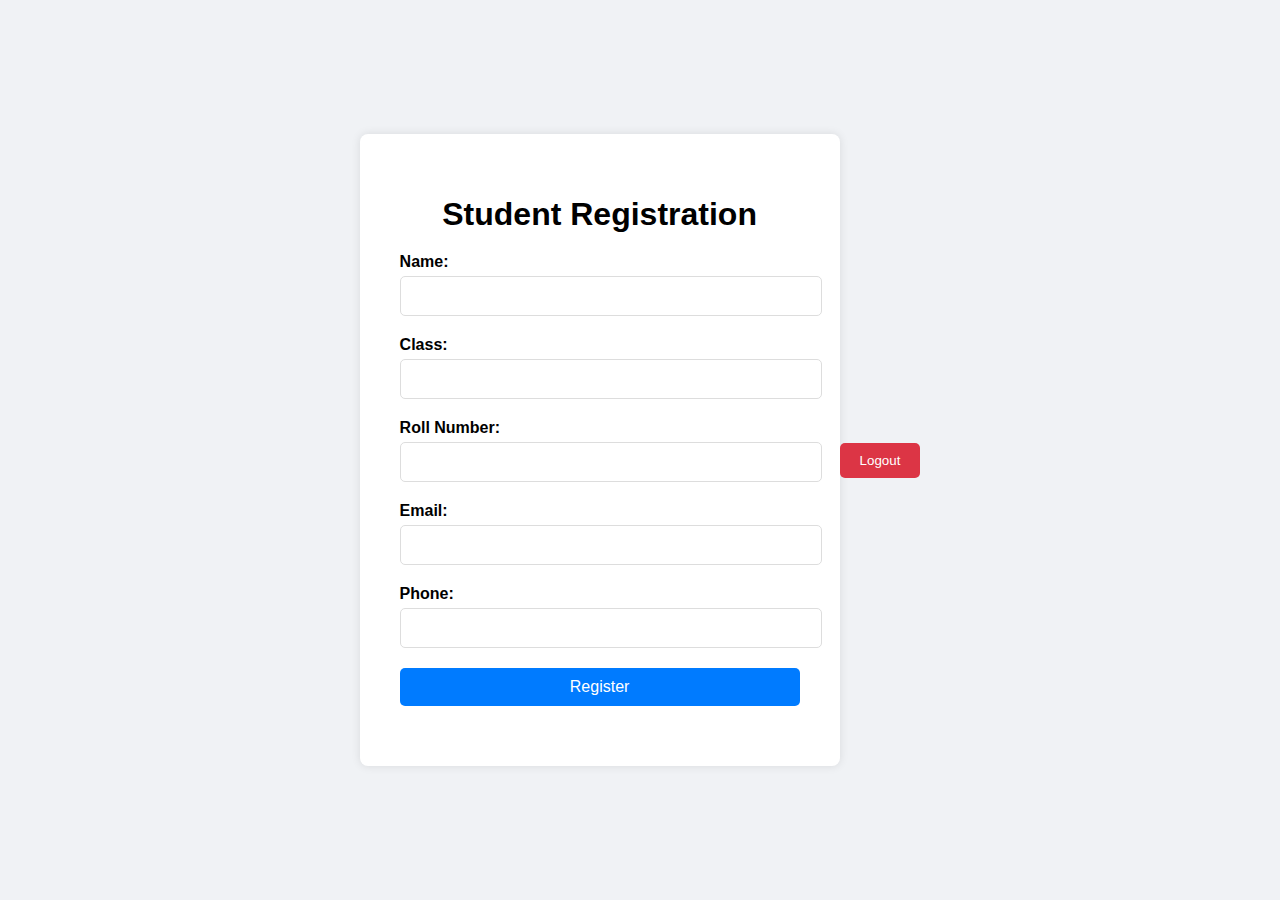
<file: templates/index.html>
<!DOCTYPE html>
<html lang="en">
<head>
    <meta charset="UTF-8">
    <meta name="viewport" content="width=device-width, initial-scale=1.0">
    <title>Student Registration</title>
    <style>
        body {
            font-family: Arial, sans-serif;
            background-color: #f0f2f5;
            display: flex;
            justify-content: center;
            align-items: center;
            height: 100vh;
            margin: 0;
        }

        .container {
            background-color: #fff;
            border-radius: 8px;
            box-shadow: 0 0 10px rgba(0, 0, 0, 0.1);
            padding: 40px;
            width: 400px;
        }

        .container h1 {
            text-align: center;
            margin-bottom: 20px;
        }

        .form-group {
            margin-bottom: 20px;
        }

        .form-group label {
            display: block;
            font-weight: bold;
            margin-bottom: 5px;
        }

        .form-group input {
            width: 100%;
            padding: 10px;
            font-size: 16px;
            border-radius: 5px;
            border: 1px solid #ddd;
        }

        .form-group button {
            width: 100%;
            padding: 10px;
            font-size: 16px;
            border: none;
            border-radius: 5px;
            background-color: #007bff;
            color: #fff;
            cursor: pointer;
        }

        .form-group button:hover {
            background-color: #0056b3;
        }

        /* Logout button style */
        .logout-btn {
            margin-top: 20px;
            text-align: center;
        }

        .logout-btn button {
            padding: 10px 20px;
            background-color: #dc3545;
            color: #fff;
            border: none;
            border-radius: 5px;
            cursor: pointer;
        }

        .logout-btn button:hover {
            background-color: #c82333;
        }
    </style>
</head>
<body>
    <div class="container">
        <h1>Student Registration</h1>
        <form action="/register" method="post">
            <div class="form-group">
                <label for="name">Name:</label>
                <input type="text" id="name" name="name" required>
            </div>
            <div class="form-group">
                <label for="class">Class:</label>
                <input type="text" id="class" name="class" required>
            </div>
            <div class="form-group">
                <label for="roll_number">Roll Number:</label>
                <input type="text" id="roll_number" name="roll_number" required>
            </div>
            <div class="form-group">
                <label for="email">Email:</label>
                <input type="email" id="email" name="email" required>
            </div>
            <div class="form-group">
                <label for="phone">Phone:</label>
                <input type="tel" id="phone" name="phone" required>
            </div>
            <div class="form-group">
                <button type="submit">Register</button>
            </div>
        </form>
    </div>

    <!-- Logout button -->
    <div class="logout-btn">
        <form action="/logout" method="get">
            <button type="submit">Logout</button>
        </form>
    </div>
</body>
</html>
</file>
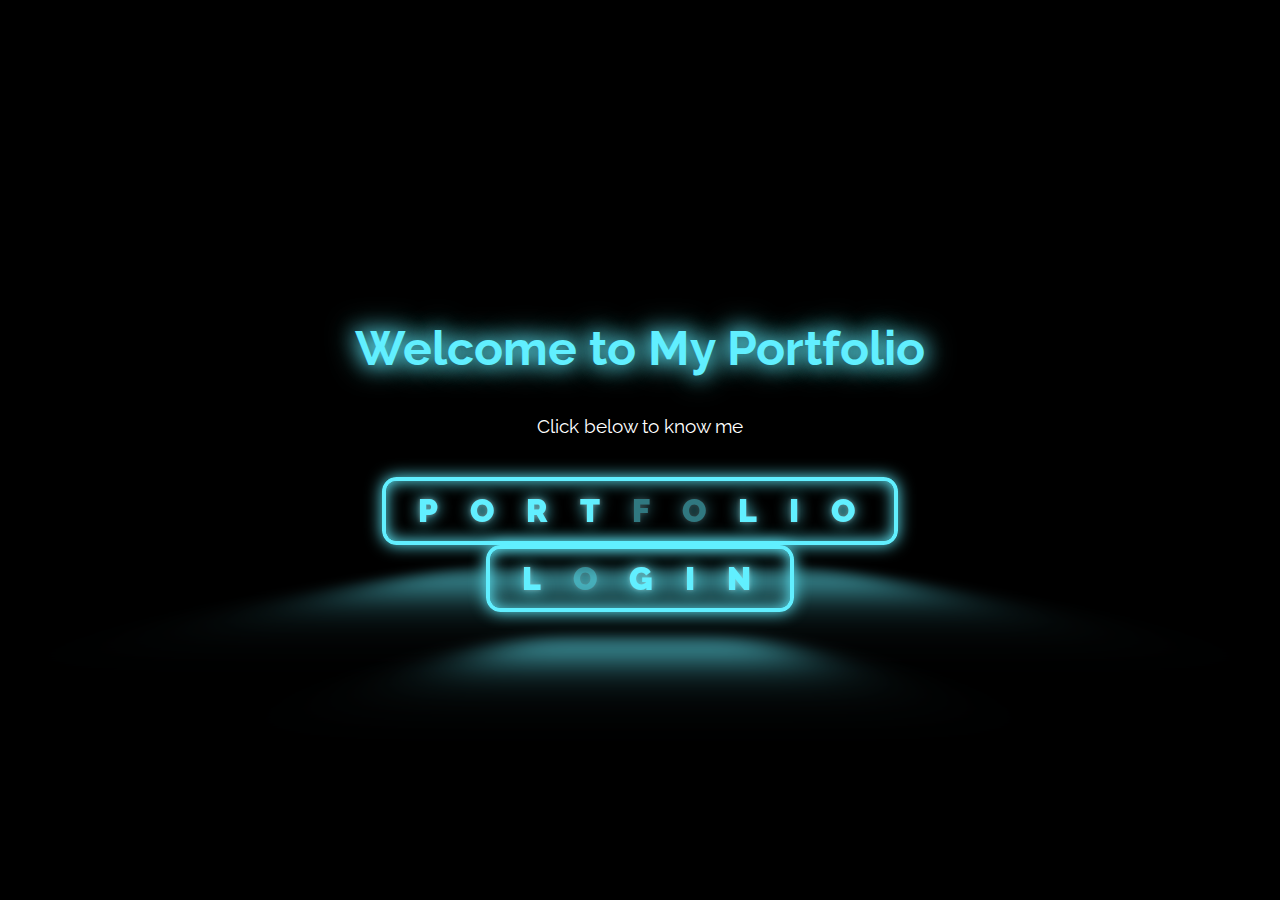
<file: templates/glow.html>
<!DOCTYPE html>
<html lang="en">
<head>
    <meta charset="UTF-8">
    <meta name="viewport" content="width=device-width, initial-scale=1.0">
    <title>Welcome to My Website</title>
    <link rel="preconnect" href="https://fonts.gstatic.com">
    <link rel="stylesheet" href="https://cdnjs.cloudflare.com/ajax/libs/font-awesome/5.15.4/css/all.min.css">
    <link href="https://fonts.googleapis.com/css2?family=Raleway:wght@300;500;600&display=swap" rel="stylesheet">
    <!--Stylesheet-->
    <style media="screen">
        :root {
            --glow-color: hsl(186 100% 69%);
        }

        *,
        *::before,
        *::after {
            box-sizing: border-box;
        }

        html,
        body {
            height: 100%;
            width: 100%;
            overflow: hidden;
            margin: 0;
            padding: 0;
            font-family: 'Raleway', sans-serif;
        }

        body {
            display: flex;
            justify-content: center;
            align-items: center;
            background: black;
            color: white;
            text-align: center;
        }

        .container {
            display: flex;
            flex-direction: column;
            justify-content: center;
            align-items: center;
        }

        h1 {
            font-size: 3em;
            margin-bottom: 20px;
            color: var(--glow-color);
            text-shadow: 0 0 20px var(--glow-color), 0 0 30px var(--glow-color);
        }

        p {
            font-size: 1.2em;
            margin-bottom: 40px;
        }

        .glowing-btn {
            position: relative;
            color: var(--glow-color);
            cursor: pointer;
            padding: 0.35em 1em;
            border: 0.15em solid var(--glow-color);
            border-radius: 0.45em;
            background: none;
            perspective: 2em;
            font-family: "Raleway", sans-serif;
            font-size: 2em;
            font-weight: 900;
            letter-spacing: 1em;

            -webkit-box-shadow: inset 0px 0px 0.5em 0px var(--glow-color),
                0px 0px 0.5em 0px var(--glow-color);
            -moz-box-shadow: inset 0px 0px 0.5em 0px var(--glow-color),
                0px 0px 0.5em 0px var(--glow-color);
            box-shadow: inset 0px 0px 0.5em 0px var(--glow-color),
                0px 0px 0.5em 0px var(--glow-color);
            animation: border-flicker 2s linear infinite;
        }

        .glowing-txt {
            float: left;
            margin-right: -0.8em;
            -webkit-text-shadow: 0 0 0.125em hsl(0 0% 100% / 0.3),
                0 0 0.45em var(--glow-color);
            -moz-text-shadow: 0 0 0.125em hsl(0 0% 100% / 0.3),
                0 0 0.45em var(--glow-color);
            text-shadow: 0 0 0.125em hsl(0 0% 100% / 0.3), 0 0 0.45em var(--glow-color);
            animation: text-flicker 3s linear infinite;
        }

        .faulty-letter {
            opacity: 0.5;
            animation: faulty-flicker 2s linear infinite;
        }

        .glowing-btn::before {
            content: "";
            position: absolute;
            top: 0;
            bottom: 0;
            left: 0;
            right: 0;
            opacity: 0.7;
            filter: blur(1em);
            transform: translateY(120%) rotateX(95deg) scale(1, 0.35);
            background: var(--glow-color);
            pointer-events: none;
        }

        .glowing-btn::after {
            content: "";
            position: absolute;
            top: 0;
            left: 0;
            right: 0;
            bottom: 0;
            opacity: 0;
            z-index: -1;
            background-color: var(--glow-color);
            box-shadow: 0 0 2em 0.2em var(--glow-color);
            transition: opacity 100ms linear;
        }

        .glowing-btn:hover {
            color: rgba(0, 0, 0, 0.8);
            text-shadow: none;
            animation: none;
        }

        .glowing-btn:hover .glowing-txt {
            animation: none;
        }

        .glowing-btn:hover .faulty-letter {
            animation: none;
            text-shadow: none;
            opacity: 1;
        }

        .glowing-btn:hover:before {
            filter: blur(1.5em);
            opacity: 1;
        }

        .glowing-btn:hover:after {
            opacity: 1;
        }

        @keyframes faulty-flicker {
            0% {
                opacity: 0.1;
            }
            2% {
                opacity: 0.1;
            }
            4% {
                opacity: 0.5;
            }
            19% {
                opacity: 0.5;
            }
            21% {
                opacity: 0.1;
            }
            23% {
                opacity: 1;
            }
            80% {
                opacity: 0.5;
            }
            83% {
                opacity: 0.4;
            }

            87% {
                opacity: 1;
            }
        }

        @keyframes text-flicker {
            0% {
                opacity: 0.1;
            }

            2% {
                opacity: 1;
            }

            8% {
                opacity: 0.1;
            }

            9% {
                opacity: 1;
            }

            12% {
                opacity: 0.1;
            }
            20% {
                opacity: 1;
            }
            25% {
                opacity: 0.3;
            }
            30% {
                opacity: 1;
            }

            70% {
                opacity: 0.7;
            }
            72% {
                opacity: 0.2;
            }

            77% {
                opacity: 0.9;
            }
            100% {
                opacity: 0.9;
            }
        }

        @keyframes border-flicker {
            0% {
                opacity: 0.1;
            }
            2% {
                opacity: 1;
            }
            4% {
                opacity: 0.1;
            }

            8% {
                opacity: 1;
            }
            70% {
                opacity: 0.7;
            }
            100% {
                opacity: 1;
            }
        }

        @media only screen and (max-width: 600px) {
            .glowing-btn {
                font-size: 1em;
            }
        }
    </style>
</head>
<body>
    <div class="container">
        <h1>Welcome to My Portfolio</h1>
        <p>Click below to know me</p>
        <a href="https://vijayrajendran.com" target="_blank">
            <button class="glowing-btn"><span class="glowing-txt">PORT<span class="faulty-letter">FO</span>LIO</span></button>
        </a>
        <a href="/login">
            <button class="glowing-btn"><span class="glowing-txt">L<span class="faulty-letter">O</span>GIN</span></button>
        </a>
    </div>
</body>
</html>
</file>
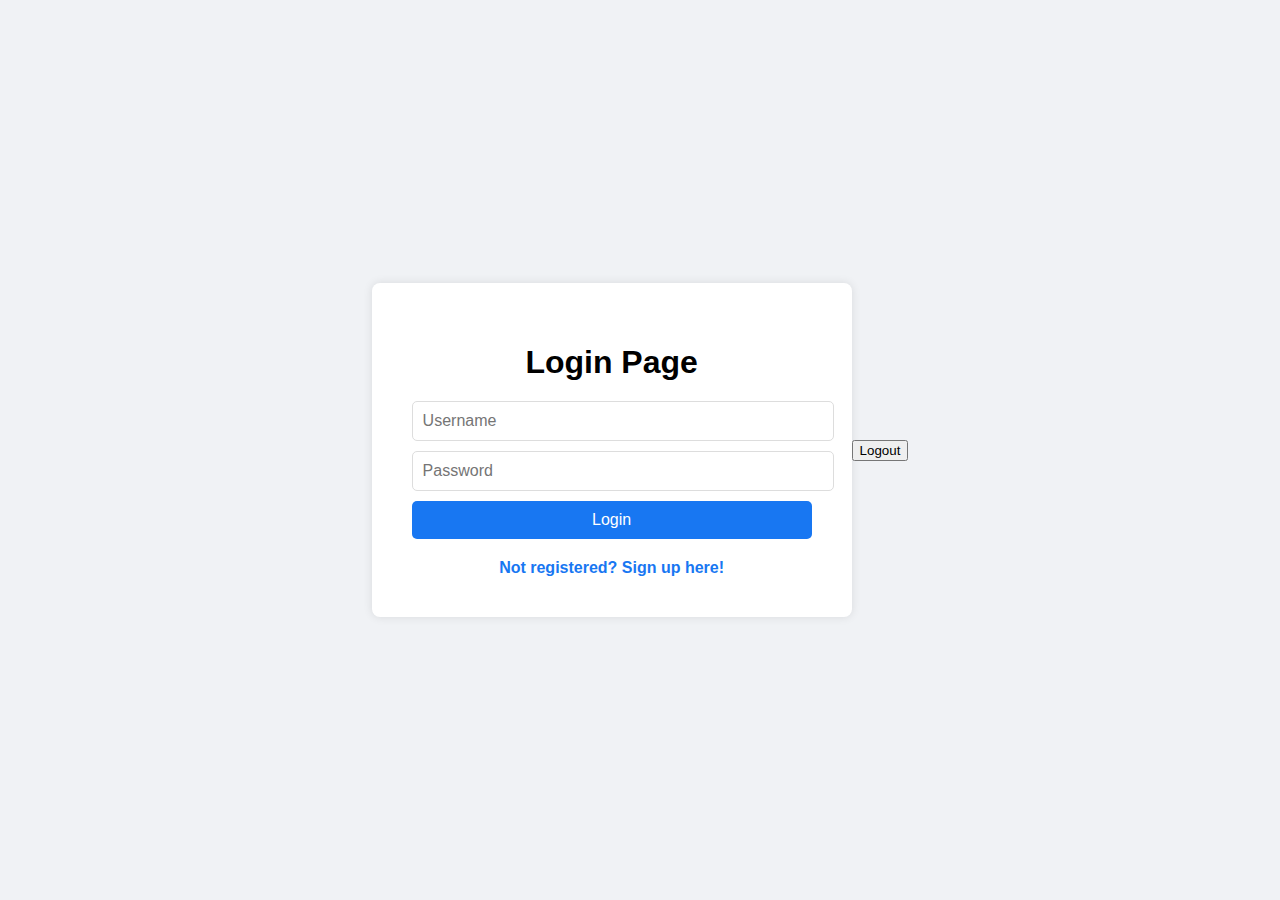
<file: templates/login.html>
<!DOCTYPE html>
<html lang="en">
<head>
    <meta charset="UTF-8">
    <meta name="viewport" content="width=device-width, initial-scale=1.0">
    <title>Login</title>
    <style>
        body {
            font-family: Arial, sans-serif;
            background-color: #f0f2f5;
            display: flex;
            justify-content: center;
            align-items: center;
            height: 100vh;
            margin: 0;
        }

        .container {
            background-color: #fff;
            border-radius: 8px;
            box-shadow: 0 0 10px rgba(0, 0, 0, 0.1);
            padding: 40px;
            width: 400px;
            text-align: center;
        }

        .container h1 {
            margin-bottom: 20px;
        }

        .container form {
            margin-top: 20px;
        }

        .container form input[type="text"],
        .container form input[type="password"] {
            width: 100%;
            padding: 10px;
            margin-bottom: 10px;
            font-size: 16px;
            border-radius: 5px;
            border: 1px solid #ddd;
        }

        .container form button {
            width: 100%;
            padding: 10px;
            font-size: 16px;
            border-radius: 5px;
            border: none;
            background-color: #1877f2;
            color: #fff;
            cursor: pointer;
            transition: background-color 0.3s ease;
        }

        .container form button:hover {
            background-color: #166fe5;
        }

        .register-link {
            display: block;
            margin-top: 20px;
            text-decoration: none;
            color: #1877f2;
            font-weight: bold;
        }

        .register-link:hover {
            text-decoration: underline;
        }
    </style>
</head>
<body>
    <div class="container">
        <h1>Login Page</h1>
        <form action="/login" method="post">
            <input type="text" name="username" placeholder="Username" required><br>
            <input type="password" name="password" placeholder="Password" required><br>
            <button type="submit">Login</button>
        </form>
        <a href="/signup" class="register-link">Not registered? Sign up here!</a>
    </div>
   <form action="/logout" method="get">
    <button type="submit">Logout</button>
</form>
</body>
</html>
</file>
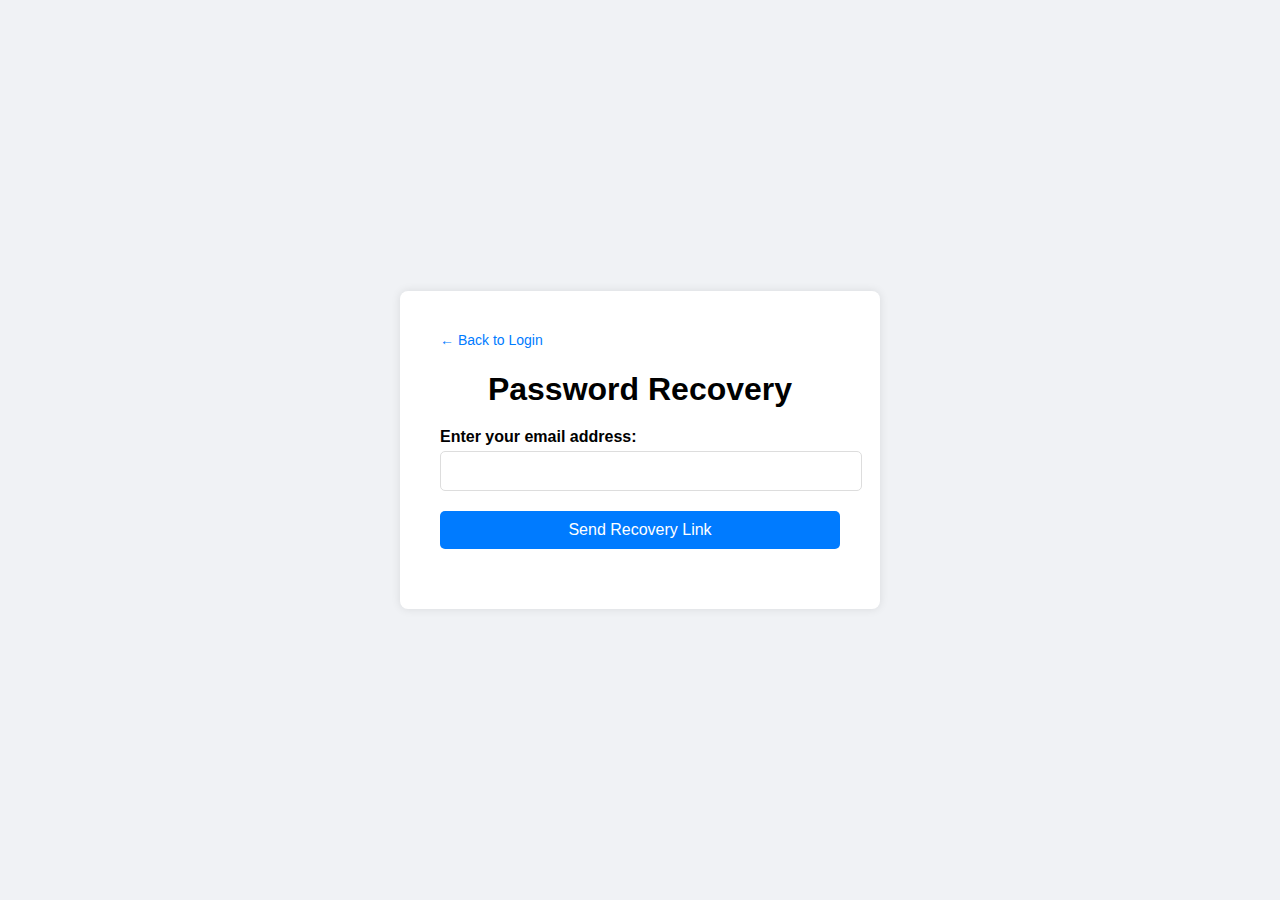
<file: templates/password_recovery.html>
<!DOCTYPE html>
<html lang="en">
<head>
    <meta charset="UTF-8">
    <meta name="viewport" content="width=device-width, initial-scale=1.0">
    <title>Password Recovery</title>
    <style>
        body {
            font-family: Arial, sans-serif;
            background-color: #f0f2f5;
            display: flex;
            justify-content: center;
            align-items: center;
            height: 100vh;
            margin: 0;
        }

        .container {
            background-color: #fff;
            border-radius: 8px;
            box-shadow: 0 0 10px rgba(0, 0, 0, 0.1);
            padding: 40px;
            width: 400px;
        }

        .back-button {
            margin-bottom: 20px;
            text-align: left;
        }

        .back-button a {
            text-decoration: none;
            font-size: 14px;
            color: #007bff;
            cursor: pointer;
        }

        .back-button a:hover {
            color: #0056b3;
        }

        .container h1 {
            text-align: center;
            margin-bottom: 20px;
        }

        .form-group {
            margin-bottom: 20px;
        }

        .form-group label {
            display: block;
            font-weight: bold;
            margin-bottom: 5px;
        }

        .form-group input {
            width: 100%;
            padding: 10px;
            font-size: 16px;
            border-radius: 5px;
            border: 1px solid #ddd;
        }

        .form-group button {
            width: 100%;
            padding: 10px;
            font-size: 16px;
            border: none;
            border-radius: 5px;
            background-color: #007bff;
            color: #fff;
            cursor: pointer;
        }

        .form-group button:hover {
            background-color: #0056b3;
        }
    </style>
</head>
<body>
    <div class="container">
        <div class="back-button">
            <a href="/login">← Back to Login</a>
        </div>
        <h1>Password Recovery</h1>
        <form action="/recover-password" method="post">
            <div class="form-group">
                <label for="email">Enter your email address:</label>
                <input type="email" id="email" name="email" required>
            </div>
            <div class="form-group">
                <button type="submit">Send Recovery Link</button>
            </div>
        </form>
    </div>
</body>
</html>
</file>
